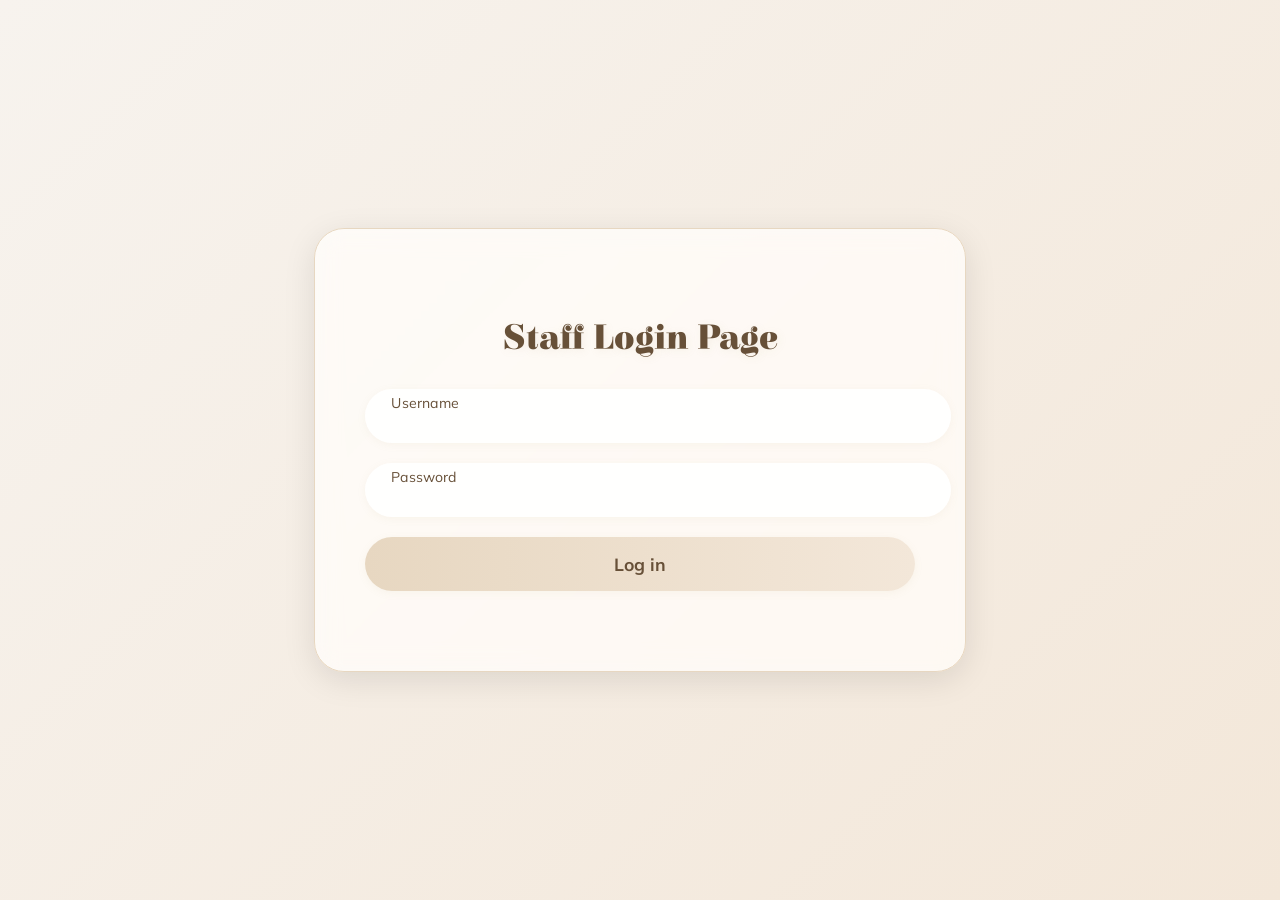
<file: login.html>
<!DOCTYPE html>
<html lang="en">
<head>
  <meta charset="utf-8" />
  <link rel="stylesheet" type="text/css" href="Loginstylesheet.css" />
  <title>Login Page</title>
</head>
<body>
  <div class="login-background">
    <div class="login-box">
      <h2>Staff Login Page</h2>

      <p id="lblMessage" style="color: red;"></p>

      <form id="loginForm">
        <div class="input-field">
          <input type="text" class="input-box" id="regUsername" required>
          <label for="regUsername">Username</label>
        </div>

        <!-- Password input with toggle visibility -->
        <div class="input-field">
          <input type="password" class="input-box" id="log2Password" required>
          <label for="log2Password">Password</label>
          <div class="eye-area">
            <div class="eye-box" onclick="myLogPassword()">
              <i class="fa-regular fa-eye" id="eye-2"></i>
              <i class="fa-regular fa-eye-slash" id="eye-slash-2"></i>
            </div>
          </div>
        </div>

        <!-- Submit is handled by the script below -->
        <div class="input-field">
          <input type="submit" class="input-submit" value="Log in">
        </div>
      </form>
    </div>
  </div>

  <script>
    document.getElementById('loginForm').addEventListener('submit', async (e) => {
      e.preventDefault();

      const formData = {
        username: document.getElementById('regUsername').value,
        password: document.getElementById('log2Password').value,
      };

      const res = await fetch('/login', {
        method: 'POST',
        headers: { 'Content-Type': 'application/json' },
        body: JSON.stringify(formData)
      });

      const result = await res.json();
      if (result.success) {
        window.location.href = '/dashboard.html';
      } else {
        document.getElementById('lblMessage').textContent = result.message;
      }
    });
  </script>
</body>
</html>
</file>
<file: Loginstylesheet.css>
﻿@import url('https://fonts.googleapis.com/css2?family=Mulish:ital,wght@0,200..1000;1,200..1000&display=swap');
@import url('https://fonts.googleapis.com/css2?family=Roboto+Condensed:ital,wght@0,100..900;1,100..900&display=swap');
@import url('https://fonts.googleapis.com/css2?family=Elsie:wght@400;900&display=swap');
@import url('https://fonts.googleapis.com/css2?family=Playfair+Display:ital,wght@0,400..900;1,400..900&display=swap');

body, html {
    height: 100%;
    margin: 0;
    font-family: 'Mulish', 'Roboto Condensed', 'Elsie', 'Playfair Display', 'Lora', serif;
    color: #2c2c2c;
    overflow: hidden;
}

.login-background {
    position: relative;
    height: 100vh;
    width: 100%;
    display: flex;
    justify-content: center;
    align-items: center;
    background: linear-gradient(135deg, #f7f3ee 0%, #f3e7d9 100%);
}

.login-background::before {
    content: "";
    position: absolute;
    top: 0;
    left: 0;
    right: 0;
    bottom: 0;
    background: linear-gradient(135deg, rgba(247,243,238,0.8) 0%, rgba(243,231,217,0.8) 100%);
    opacity: 0.8;
    z-index: 0;
    pointer-events: none;
}

.login-box {
    position: relative;
    background: rgba(255, 255, 255, 0.7);
    border-radius: 30px;
    padding: 60px 50px;
    width: 550px;
    box-shadow: 0 8px 32px rgba(0, 0, 0, 0.10);
    text-align: center;
    border: 1px solid #e7d7c1;
    backdrop-filter: blur(12px) saturate(180%);
    z-index: 1;
}

.login-box h2 {
    margin-bottom: 30px;
    font-size: 2.2rem;
    color: #675038;
    font-weight: 700;
    font-family: 'Elsie', cursive;
    text-shadow: 2px 2px 8px rgba(180, 160, 120, 0.12);
}

/* New input field styles */
.input-field {
    position: relative;
    margin: 20px 0;
    width: 100%;
}

.input-box {
    width: 100%;
    padding: 16px 18px;
    border: none;
    border-radius: 30px;
    font-size: 1.1rem;
    background-color: rgba(255, 255, 255, 0.9);
    color: #2c2c2c;
    box-shadow: 0 2px 8px rgba(180, 160, 120, 0.08);
    font-family: 'Mulish', sans-serif;
    transition: all 0.3s ease;
}

.input-box:focus {
    outline: none;
    box-shadow: 0 0 12px #e7d7c1;
    transform: scale(1.02);
}

.input-box:focus + label,
.input-box:not(:placeholder-shown) + label {
    transform: translateY(-25px) scale(0.8);
    color: #675038;
}

.input-field label {
    position: absolute;
    left: 18px;
    top: 50%;
    transform: translateY(-50%);
    color: #675038;
    font-size: 1.1rem;
    font-family: 'Mulish', sans-serif;
    transition: all 0.3s ease;
    pointer-events: none;
}

.input-submit {
    width: 100%;
    padding: 16px;
    background: linear-gradient(90deg, #e7d7c1 0%, #f3e7d9 100%);
    color: #675038;
    border: none;
    border-radius: 30px;
    font-size: 1.1rem;
    font-weight: bold;
    cursor: pointer;
    font-family: 'Mulish', sans-serif;
    box-shadow: 0 2px 8px rgba(180, 160, 120, 0.08);
    transition: background 0.3s, box-shadow 0.3s, transform 0.2s;
}

.input-submit:hover {
    background: linear-gradient(90deg, #f3e7d9 0%, #e7d7c1 100%);
    box-shadow: 0 4px 16px rgba(180, 160, 120, 0.12);
    transform: scale(1.04);
}

/* Eye area for password toggle */
.eye-area {
    position: absolute;
    right: 15px;
    top: 50%;
    transform: translateY(-50%);
}

.eye-box {
    cursor: pointer;
    padding: 5px;
    color: #675038;
}

.eye-box i {
    font-size: 1.2rem;
}

/* Keep old styles for backward compatibility */
.oval-input {
    width: 100%;
    padding: 16px 18px;
    margin: 16px 0;
    border: none;
    border-radius: 30px;
    font-size: 1.1rem;
    background-color: rgba(255, 255, 255, 0.9);
    color: #2c2c2c;
    box-shadow: 0 2px 8px rgba(180, 160, 120, 0.08);
    font-family: 'Mulish', sans-serif;
}

.oval-input:focus {
    outline: none;
    box-shadow: 0 0 12px #e7d7c1;
}

.login-button {
    width: 100%;
    padding: 16px;
    background: linear-gradient(90deg, #e7d7c1 0%, #f3e7d9 100%);
    color: #675038;
    border: none;
    border-radius: 30px;
    font-size: 1.1rem;
    font-weight: bold;
    margin-top: 24px;
    cursor: pointer;
    font-family: 'Mulish', sans-serif;
    box-shadow: 0 2px 8px rgba(180, 160, 120, 0.08);
    transition: background 0.3s, box-shadow 0.3s, transform 0.2s;
}

.login-button:hover {
    background: linear-gradient(90deg, #f3e7d9 0%, #e7d7c1 100%);
    box-shadow: 0 4px 16px rgba(180, 160, 120, 0.12);
    transform: scale(1.04);
}

#btnLogout {
    background: linear-gradient(90deg, #e7d7c1 0%, #f3e7d9 100%);
    color: #675038;
    border-radius: 15px;
    margin-top: 10px;
    font-family: 'Mulish', sans-serif;
    box-shadow: 0 2px 8px rgba(180, 160, 120, 0.08);
    transition: background 0.3s, box-shadow 0.3s, transform 0.2s;
}

#btnLogout:hover {
    background: linear-gradient(90deg, #f3e7d9 0%, #e7d7c1 100%);
    box-shadow: 0 4px 16px rgba(180, 160, 120, 0.12);
    transform: scale(1.04);
}
</file>
